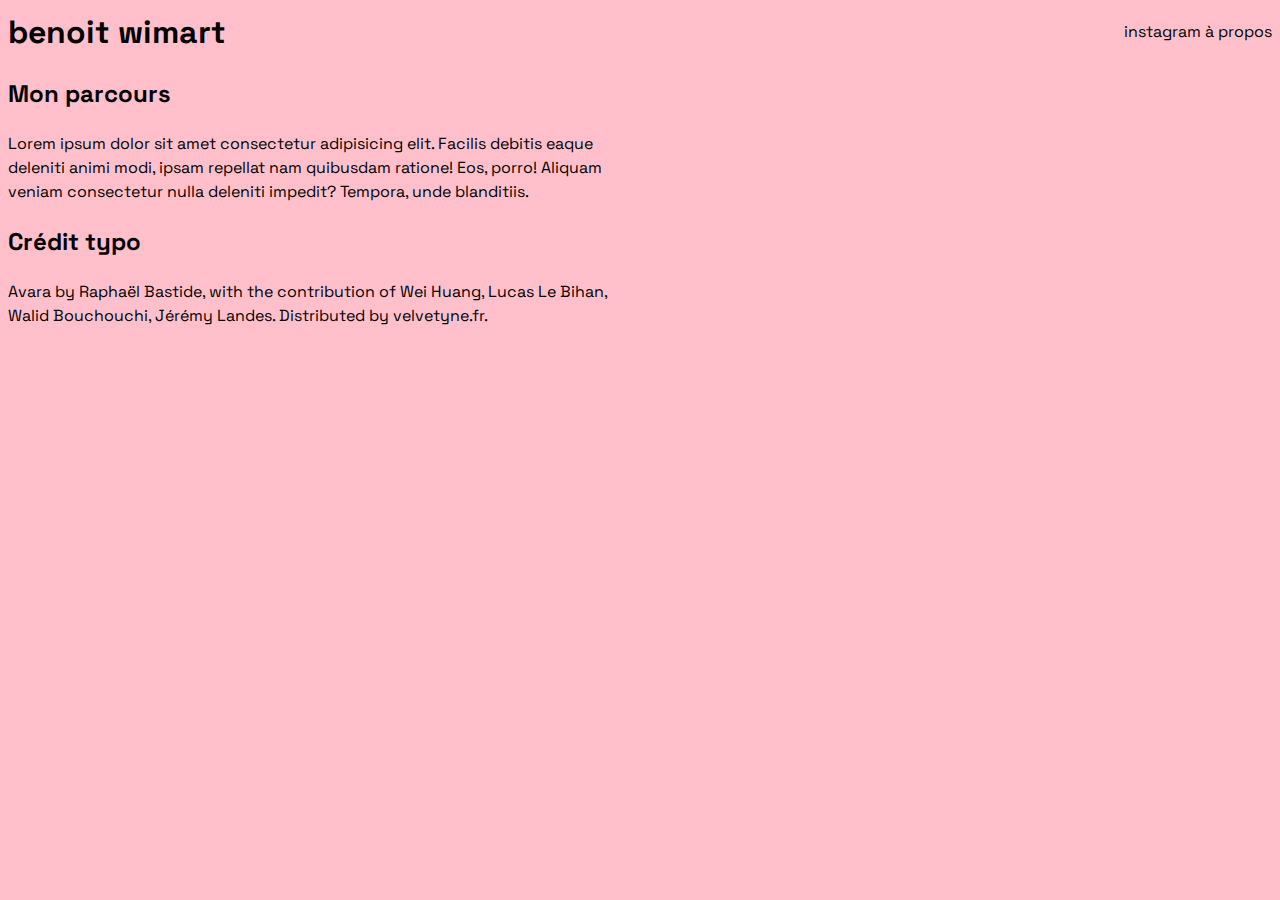
<file: about.html>
<!DOCTYPE html>
<html lang="fr">

<head>
    <meta charset="UTF-8">
    <meta name="viewport" content="width=device-width, initial-scale=1.0">
    <title>Benoit Wimart - graphiste</title>
    <meta name="description" content="Benoit Wimart — graphiste freelance. Identité visuelle, affiches et projets éditoriaux. Portfolio présentant travaux récents et contacts.">
    <meta name="keywords" content="Benoit Wimart, graphiste, design graphique, identité visuelle, affiche, portfolio">
    <meta name="author" content="Benoit Wimart">

    <meta property="og:title" content="Benoit Wimart — graphiste">
    <meta property="og:description" content="Portfolio de Benoit Wimart, graphiste spécialisé en identité visuelle et projets éditoriaux.">
    <meta property="og:type" content="website">



    <link rel="stylesheet" href="style.css">
</head>

<body>

    <header class="header">
        <h1><a href="index.html">benoit wimart</a></h1>
        <nav class="header-nav">
            <a href="#">instagram</a>
            <a href="about.html" class="current">à propos</a>
        </nav>
    </header>

   <div class="singe-project">
    <div class="information">
        <h2>Mon parcours</h2>
        <p>Lorem ipsum dolor sit amet consectetur adipisicing elit. Facilis debitis eaque deleniti animi modi, ipsam repellat nam quibusdam ratione! Eos, porro! Aliquam veniam consectetur nulla deleniti impedit? Tempora, unde blanditiis.</p>
        <h2>Crédit typo</h2>
        <p class="description">
           <p>Avara by Raphaël Bastide, with the contribution of Wei Huang, Lucas Le Bihan, Walid Bouchouchi, Jérémy Landes. Distributed by velvetyne.fr.</p>

        </p>
    </div>

   


   </div>

</body>

</html>
</file>
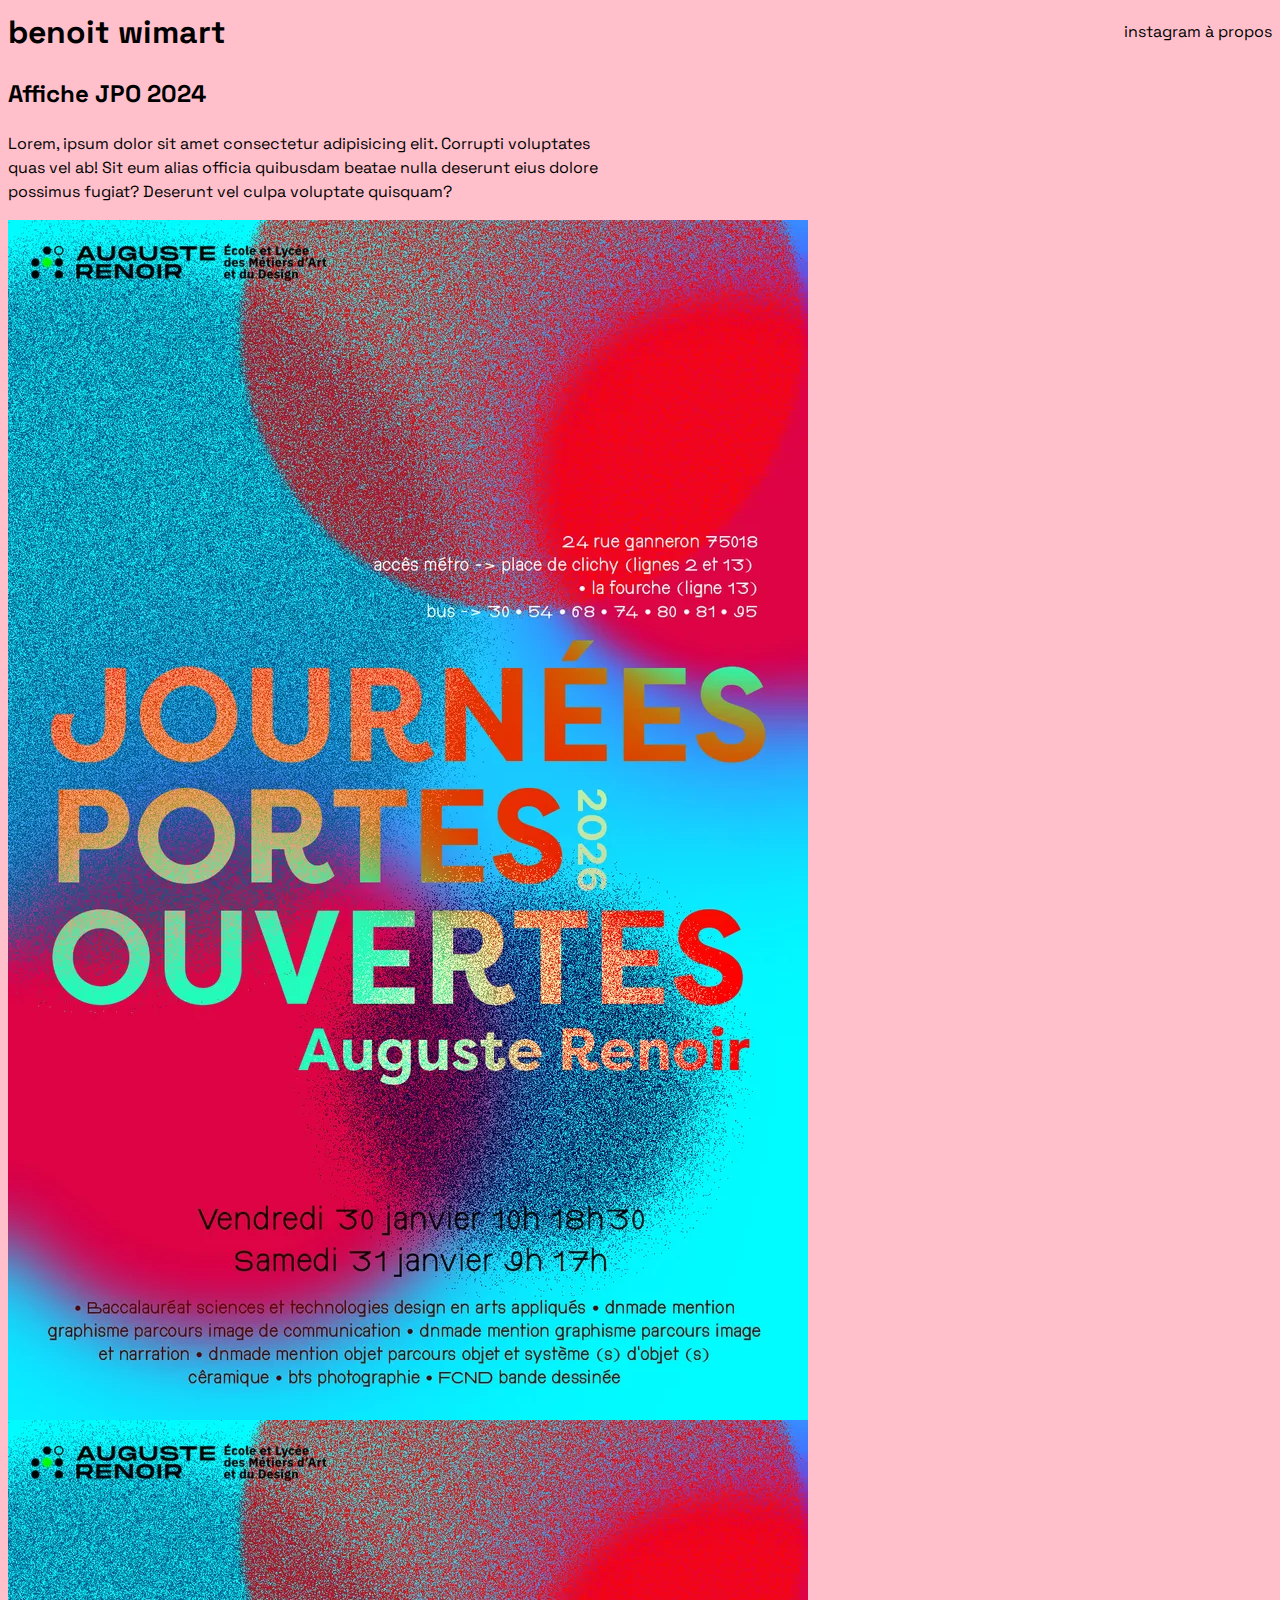
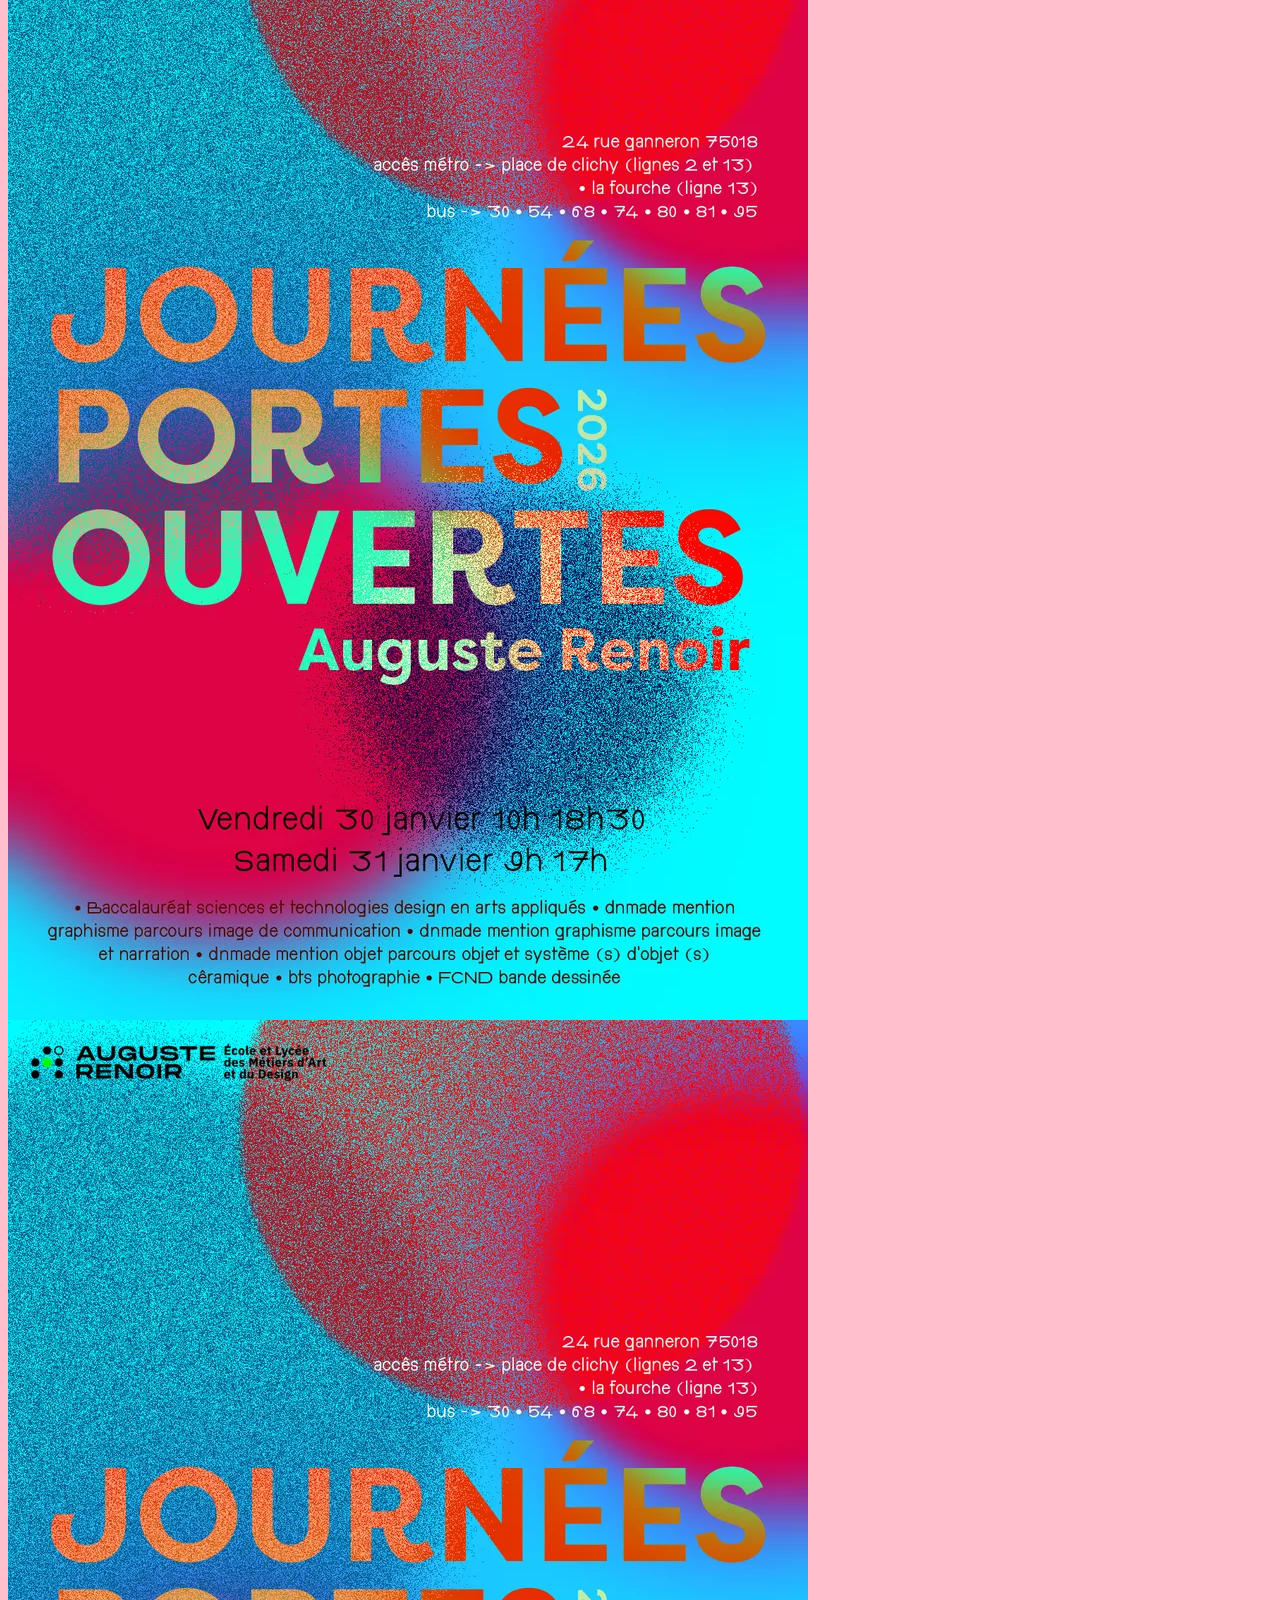
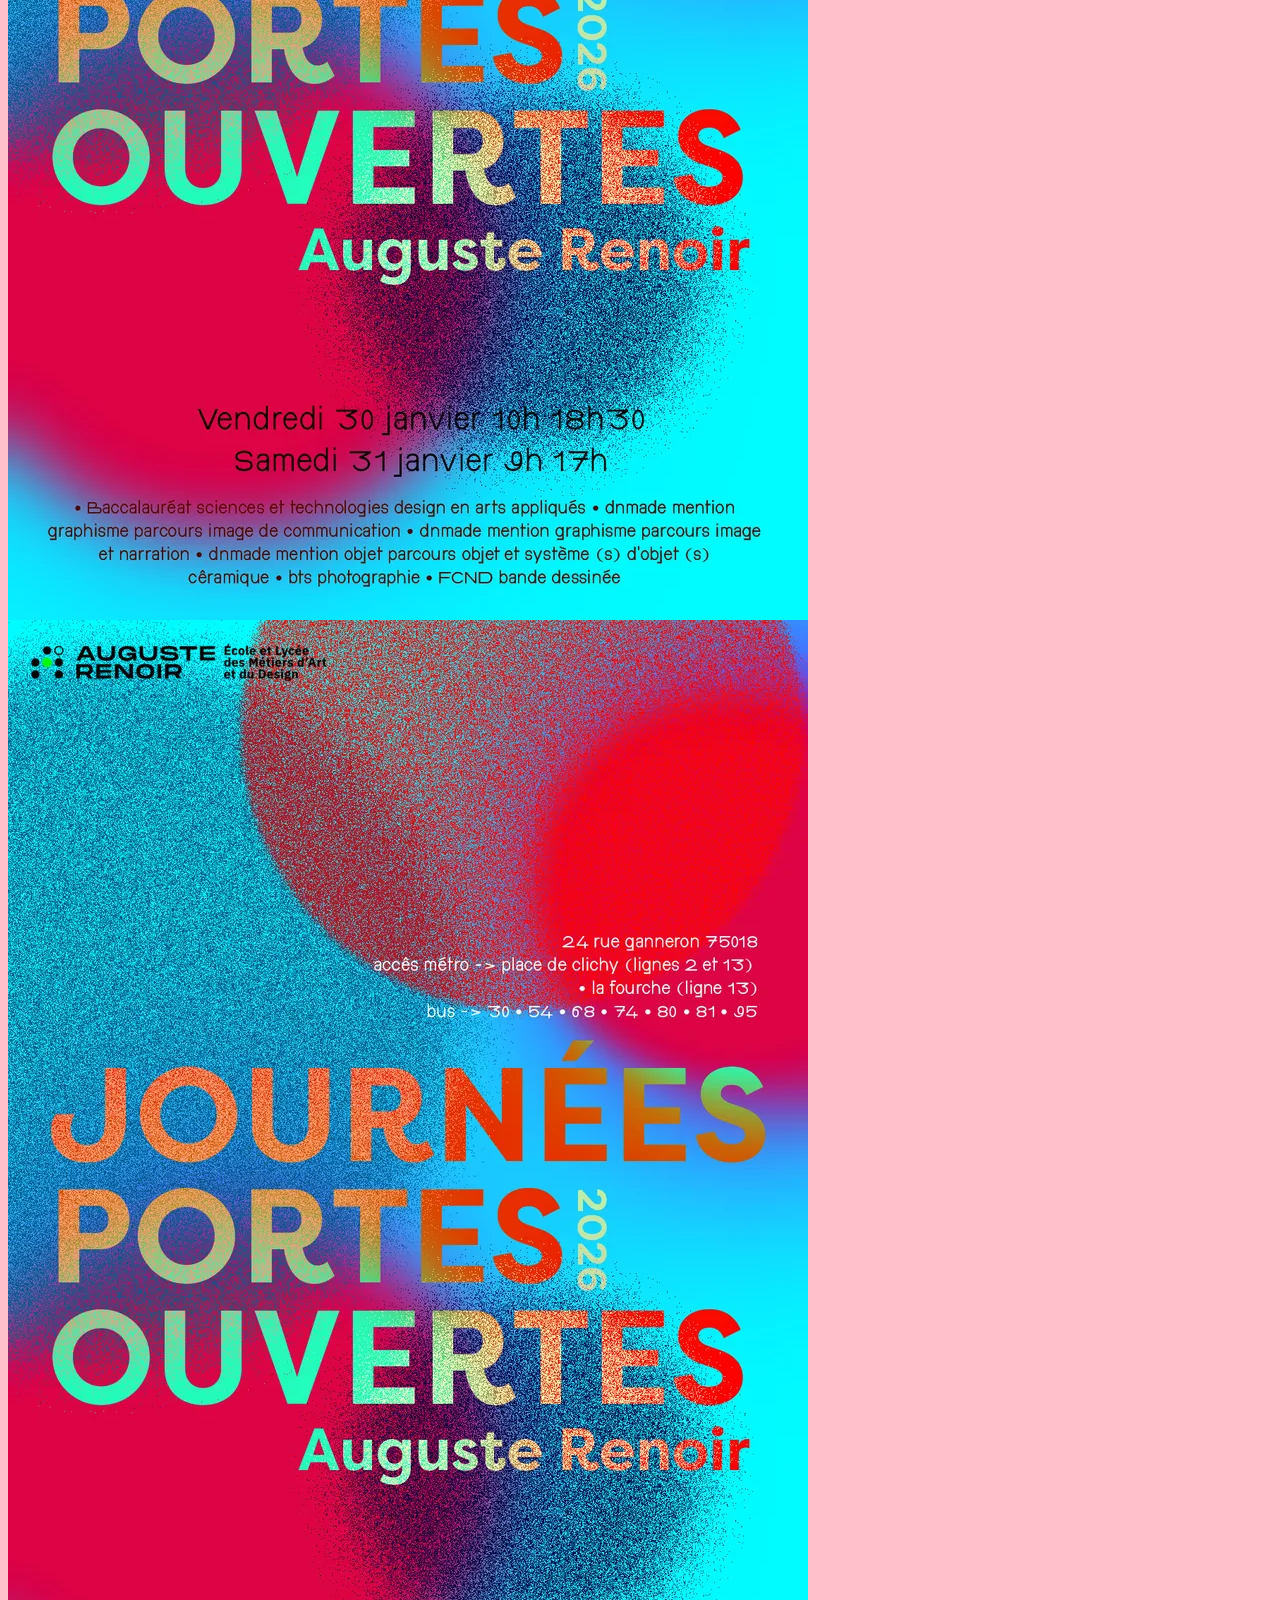
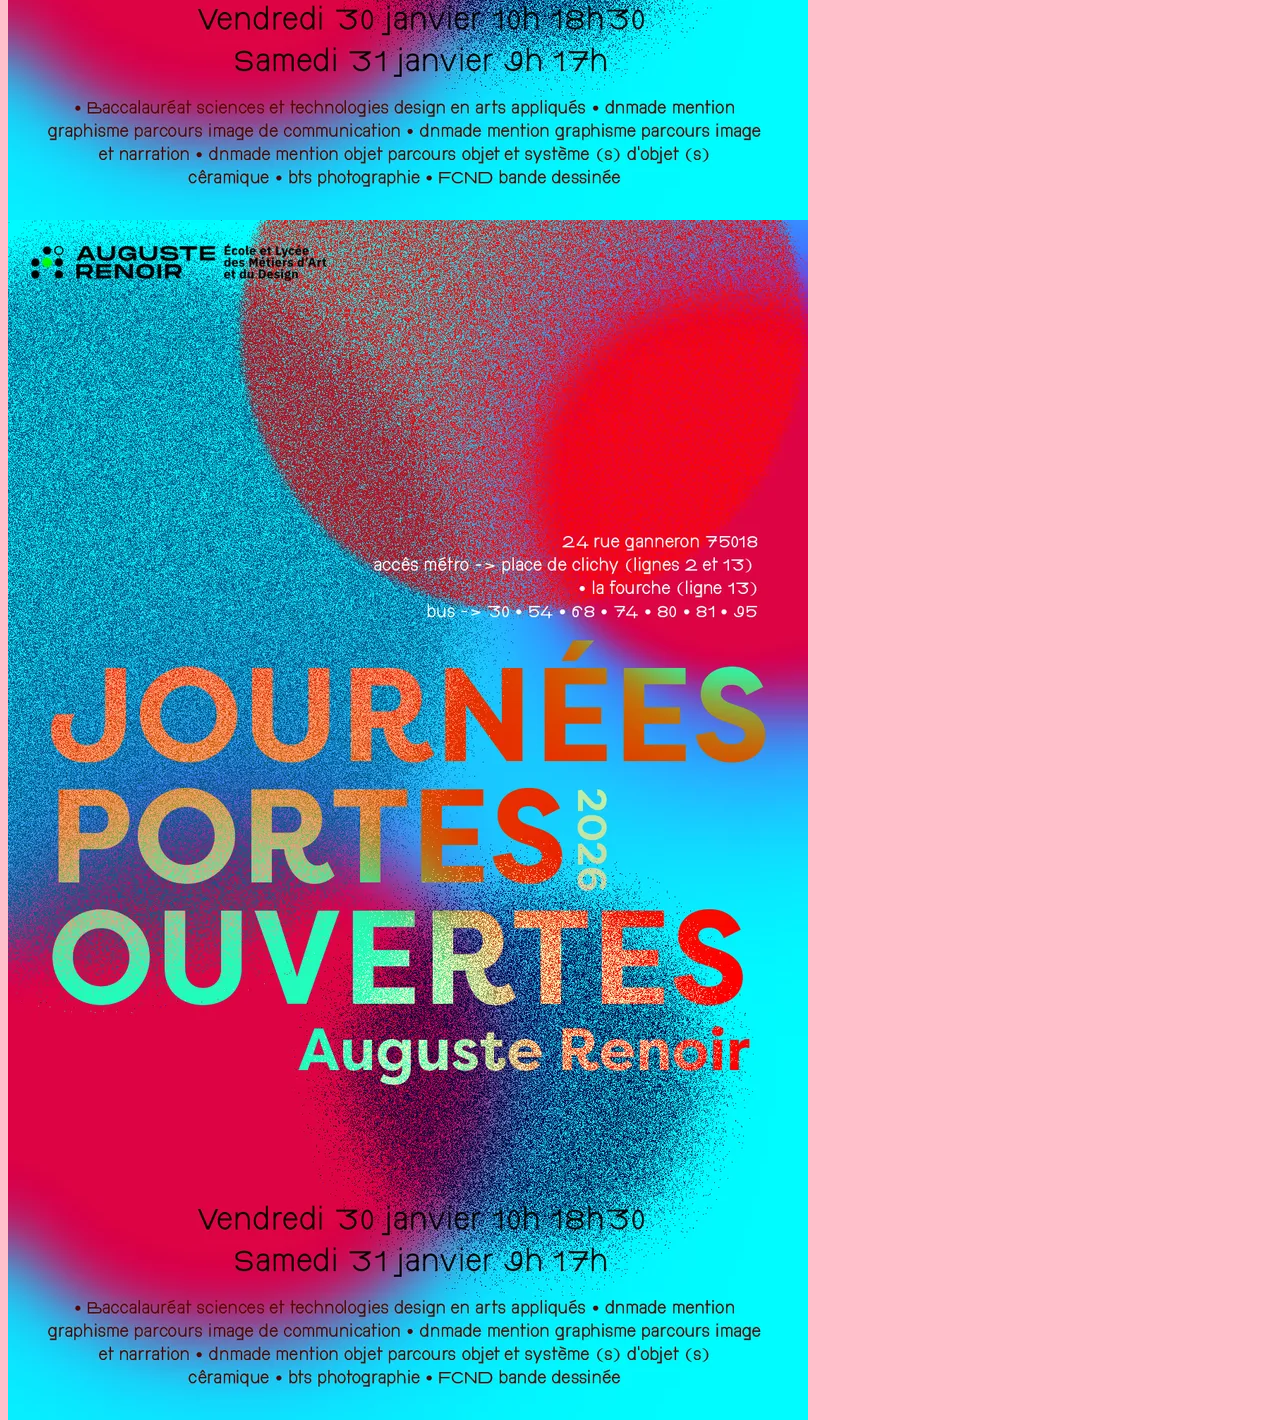
<file: jpo.html>
<!DOCTYPE html>
<html lang="fr">

<head>
    <meta charset="UTF-8">
    <meta name="viewport" content="width=device-width, initial-scale=1.0">
    <title>Benoit Wimart - graphiste</title>
    <meta name="description" content="Benoit Wimart — graphiste freelance. Identité visuelle, affiches et projets éditoriaux. Portfolio présentant travaux récents et contacts.">
    <meta name="keywords" content="Benoit Wimart, graphiste, design graphique, identité visuelle, affiche, portfolio">
    <meta name="author" content="Benoit Wimart">

    <meta property="og:title" content="Benoit Wimart — graphiste">
    <meta property="og:description" content="Portfolio de Benoit Wimart, graphiste spécialisé en identité visuelle et projets éditoriaux.">
    <meta property="og:type" content="website">



    <link rel="stylesheet" href="style.css">
</head>

<body>

    <header class="header">
        <h1><a href="index.html">benoit wimart</a></h1>
        <nav class="header-nav">
            <a href="#">instagram</a>
            <a href="about.html">à propos</a>
        </nav>
    </header>

   <div class="singe-project">
    <div class="information">
        <h2>Affiche JPO 2024</h2>
        <p class="description">
          Lorem, ipsum dolor sit amet consectetur adipisicing elit. Corrupti voluptates quas vel ab! Sit eum alias officia quibusdam beatae nulla deserunt eius dolore possimus fugiat? Deserunt vel culpa voluptate quisquam?  
        </p>
    </div>

    <div class="gallery">
        <img src="img/DESCAT_Clara_V1-sd.webp" alt="jpo 2024">
        <img src="img/DESCAT_Clara_V1-sd.webp" alt="jpo 2024">
        <img src="img/DESCAT_Clara_V1-sd.webp" alt="jpo 2024">
        <img src="img/DESCAT_Clara_V1-sd.webp" alt="jpo 2024">
        <img src="img/DESCAT_Clara_V1-sd.webp" alt="jpo 2024">


    </div>


   </div>

</body>

</html>
</file>
<file: style.css>
@font-face {
    font-family: "Space Grotesk";
    src: url("SpaceGrotesk[wght].woff2") format("woff2");
}


*{
    box-sizing: border-box;
}

body{
    background: pink;
    line-height: 1.5;
    font-family: "Space Grotesk", sans-serif;
    font-optical-sizing: auto;
}

h1{
    margin: 0;
}

img{
    max-width: 100%;
    height:auto;
    display:block;
}

p{
    max-width:600px;
}

/* header */

.header{
    display: grid;
    grid-template-columns: auto auto;
    justify-content: space-between;
    align-items: center;
}

.header a{
    text-decoration: none;
    color:currentColor;
}

.nav{
    display: grid;
    grid-template-columns: repeat(auto-fill, 200px);
    justify-content: center;
    gap:1px;
} 

.nav a{
    text-decoration: none;
    color:currentColor;
    background: rgba(255, 255, 255, 0.5);
}

.nav a span{
    display: block;
    padding: 12px;
}

/* ****
page projet
***** */

.projet{
    background: greenyellow;
}

.projet h1{
    font-size: 16px;
}
</file>
